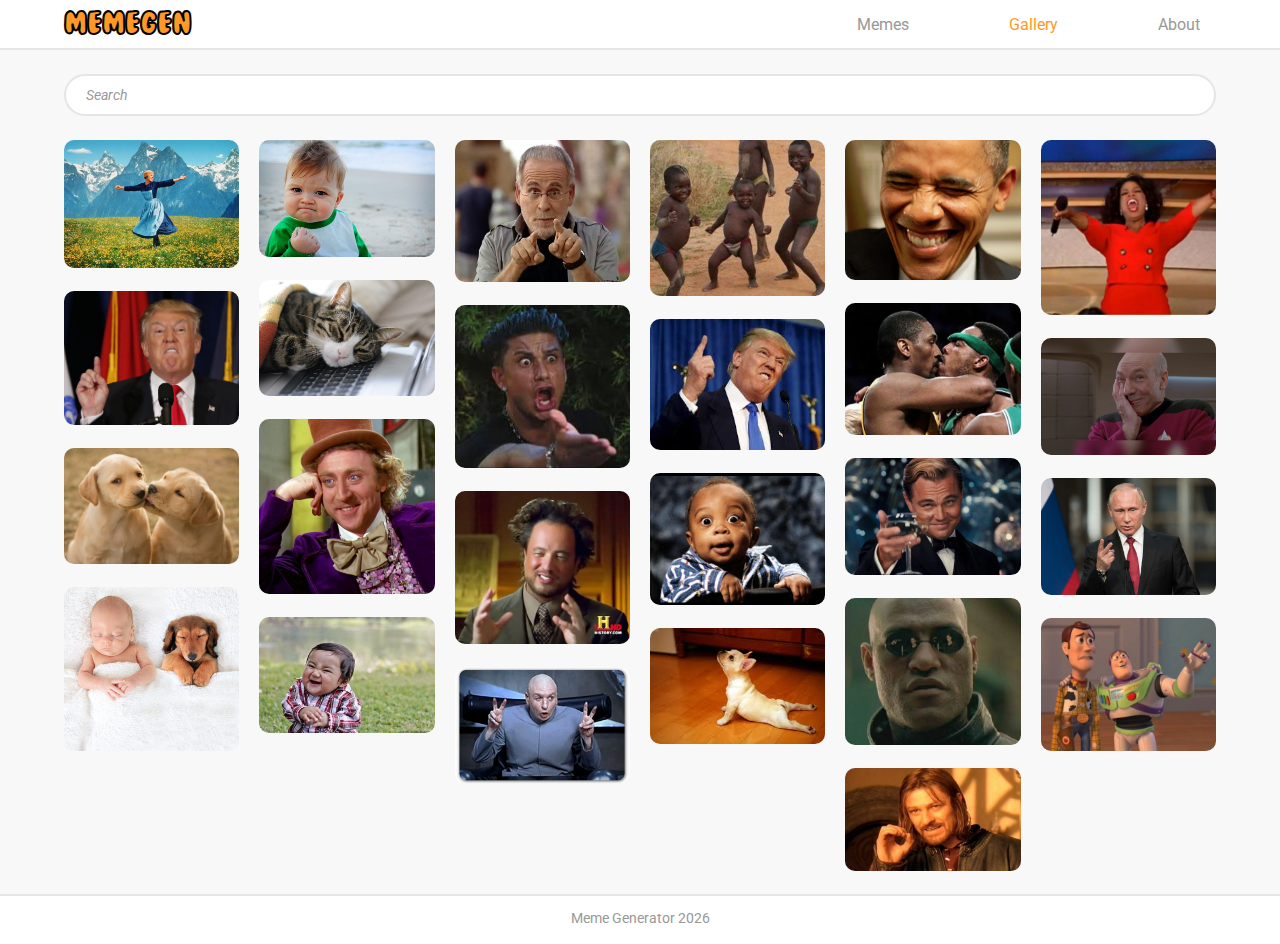
<file: meme-generator/index.html>
<!DOCTYPE html>
<html lang="en">

<head>
    <meta charset="UTF-8">
    <meta name="viewport" content="width=device-width, initial-scale=1.0">
    <title>MemeGen</title>
    <link rel="stylesheet" href="./styles/styles.css">
</head>

<body class="main-layout">

    <header class="main-header full">
        <div class="header-container flex space-between align-center">
            <div class="logo">Memegen</div>
            <nav class="main-nav">
                <ul class="flex clean-list">
                    <button onclick="toggleMenu()" class="btn-close-menu">&#215;</button>
                    <li><a href="memes.html">Memes</a></li>
                    <li><a href="index.html" class="active">Gallery</a></li>
                    <li><a href="/">About</a></li>
                </ul>
            </nav>
            <button onclick="toggleMenu()" class="btn-toggle-menu">&#9776;</button>
        </div>
    </header>

    <div class="gallery-view">
        <section class="search-box-layout">
            <p>Search</p>
        </section>
        <main class="gallery-layout">
        </main>
    </div>

    <div class="memes-editor-view hidden">
        <section class="memes-editor-layout">
            <button class="back-button" onclick="onBackToGallery()">Back to Gallery</button>
            <div class="selected-image">
                <canvas class="canvas" width="500" height="500"></canvas>
            </div>
            <aside class="editor-sidebar">
                <h2>Edit Text Lines</h2>
                <div class="text-editor">
                    <div class="text-input">
                        <input type="text" placeholder="Enter your text here..." oninput="setLineTxt(this.value)">
                    </div>
                    <div class="emojies">
                    <div>😀 😅 ☺️ 🙃 🤪</div>
                    </div>
                </div>
                <button class="download-button" onclick="onDownloadMeme()">Download</button>
            </aside>
        </section>
    </div>

    <footer class="main-footer">
        <p>Meme Generator 2026</p>
    </footer>

    <script src="./js/memes-service.js"></script>
    <script src="./js/memes-controller.js"></script>
    <script src="./js/gallery-service.js"></script>
    <script src="./js/gallery-controller.js"></script>
    <script>
        function toggleMenu() {
            document.body.classList.toggle('menu-open')
        }
        renderGallery()
    </script>

</body>

</html>
</file>
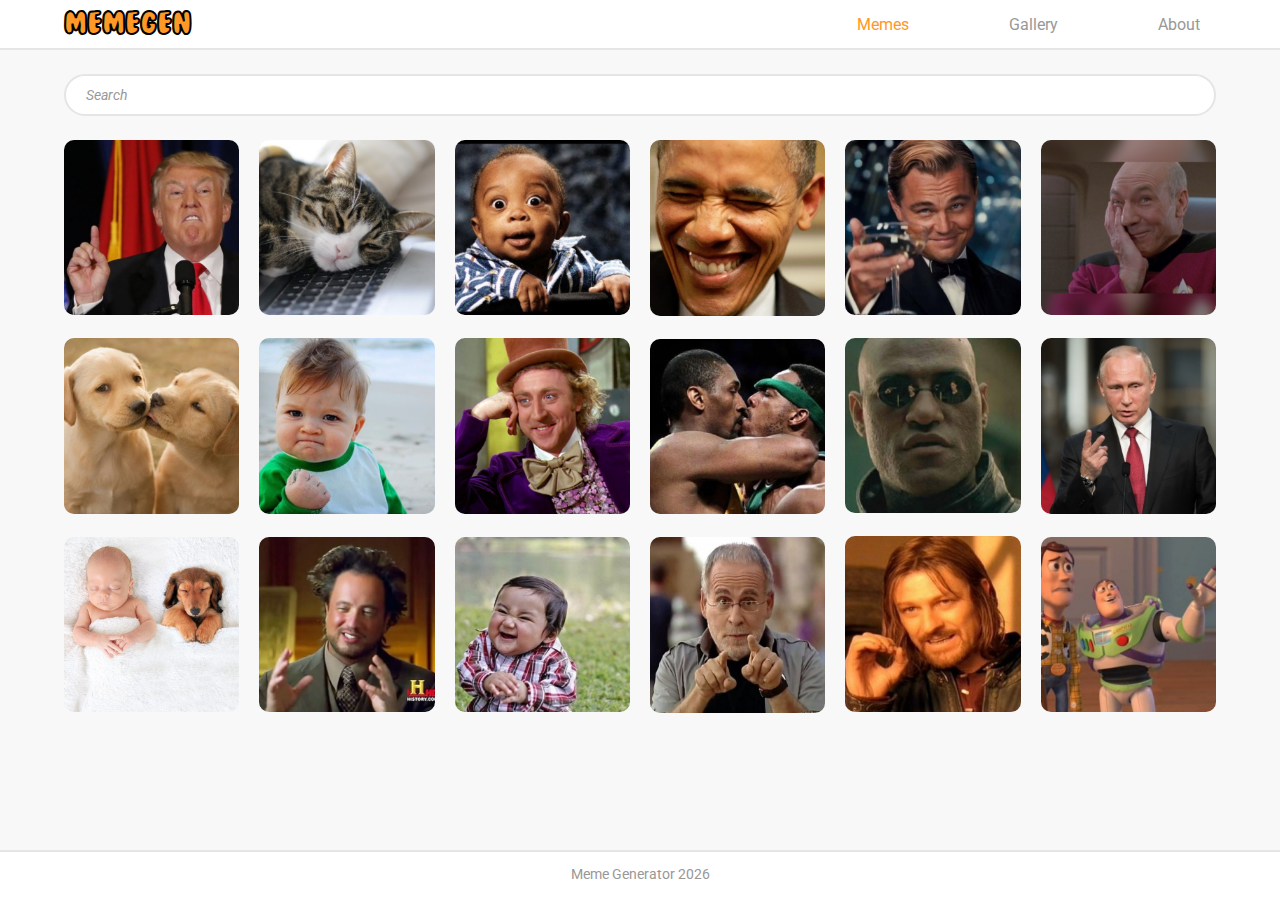
<file: meme-generator/memes.html>
<!DOCTYPE html>
<html lang="en">

<head>
    <meta charset="UTF-8">
    <meta name="viewport" content="width=device-width, initial-scale=1.0">
    <title>MemeGen</title>
    <link rel="stylesheet" href="./styles/styles.css">
</head>

<body class="main-layout">

    <header class="main-header full">
        <div class="header-container flex space-between align-center">
            <div class="logo">Memegen</div>
            <nav class="main-nav">
                <ul class="flex clean-list">
                    <button onclick="toggleMenu()" class="btn-close-menu">&#215;</button>
                    <li><a href="memes.html" class="active">Memes</a></li>
                    <li><a href="index.html">Gallery</a></li>
                    <li><a href="/">About</a></li>
                </ul>
            </nav>
            <button onclick="toggleMenu()" class="btn-toggle-menu">&#9776;</button>
        </div>
    </header>

    <div class="gallery-view">
        <section class="search-box-layout">
            <p>Search</p>
        </section>
        <main class="gallery-layout">
        </main>
    </div>

    <div class="memes-editor-view hidden">
        <section class="memes-editor-layout">
            <button class="back-button" onclick="onBackToGallery()">Back to Gallery</button>
            <div class="selected-image">
                <canvas class="canvas" width="500" height="500"></canvas>
            </div>
            <aside class="editor-sidebar">
                <h2>Edit Text Lines</h2>
                <div class="text-editor">
                    <div class="text-input">
                        <input type="text" placeholder="Enter your text here..." oninput="setLineTxt(this.value)">
                    </div>
                    <div class="emojies">
                    <div>😀 😅 ☺️ 🙃 🤪</div>
                    </div>
                </div>
                <button class="download-button" onclick="onDownloadMeme()">Download</button>
            </aside>
        </section>
    </div>

    <footer class="main-footer">
        <p>Meme Generator 2026</p>
    </footer>

    <script src="./js/memes-service.js"></script>
    <script src="./js/memes-controller.js"></script>
    <script src="./js/gallery-service.js"></script>
    <script src="./js/gallery-controller.js"></script>
    <script>
        function toggleMenu() {
            document.body.classList.toggle('menu-open')
        }
        renderMemesGallery()
    </script>

</body>

</html>
</file>
<file: meme-generator/styles/styles.css>
@import url("setup/vars.css");
@import url("setup/typography.css");

@import url("basics/base.css");
@import url("basics/layout.css");
@import url("basics/helpers.css");

@import url("components/main-header.css");
@import url("components/logo.css");
@import url("components/main-nav.css");
@import url("components/main-footer.css");
@import url("components/search.css");
@import url("components/memes-editor.css");

@import url("setup/mq.css");
</file>
